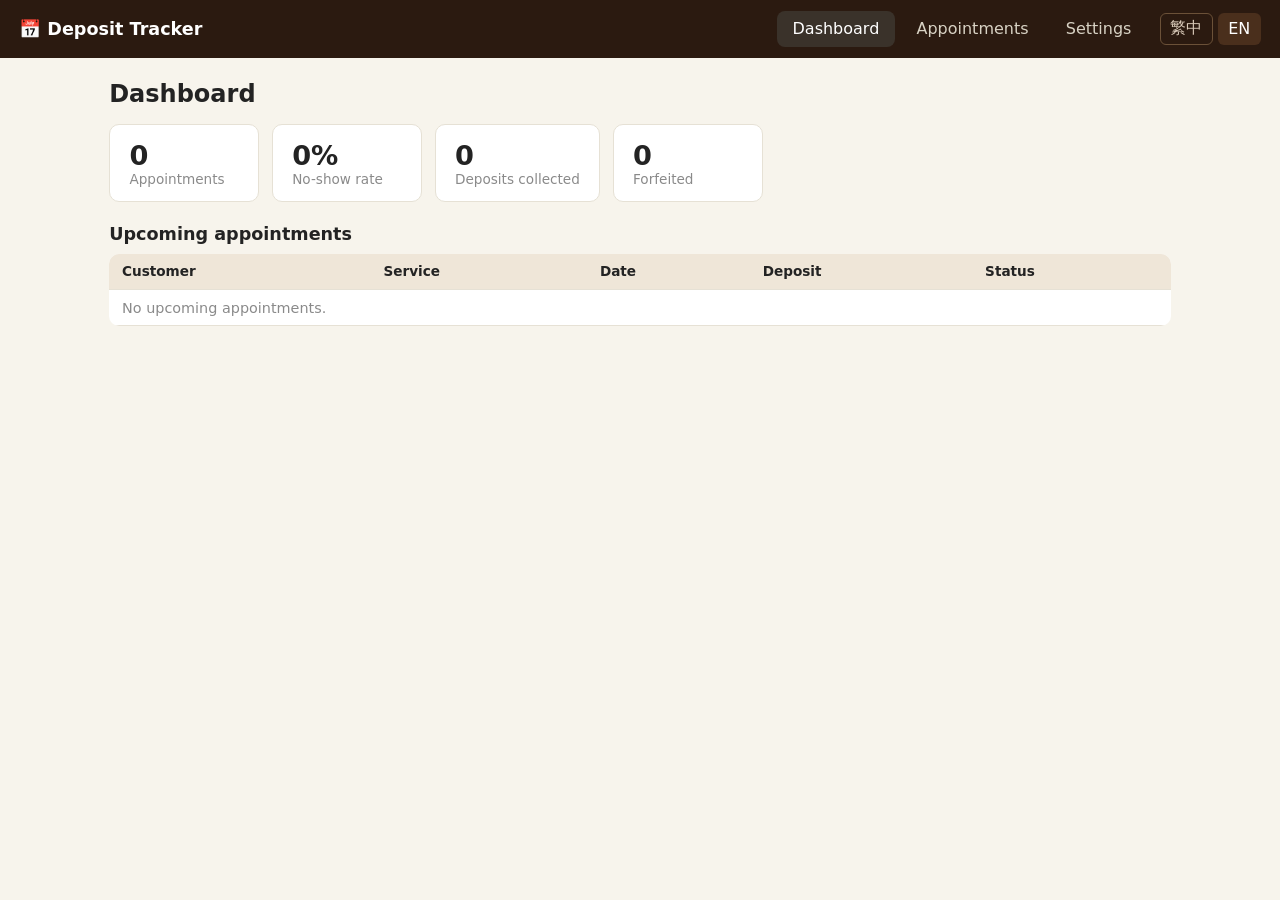
<file: index.html>
<!DOCTYPE html>
<html lang="en">
<head>
<meta charset="utf-8">
<meta name="viewport" content="width=device-width, initial-scale=1">
<title data-i18n="title">No-Show Deposit Tracker</title>
<link rel="stylesheet" href="style.css">
<style>
  .tabs { display: flex; gap: 0.4rem; }
  .tabs button { border: 1px solid transparent; background: transparent; color: #d8d2c4; }
  .tabs button.active { background: #3a322a; color: #fff; }
  .view { display: none; }
  .view.active { display: block; }
  .row-actions { display: flex; gap: 0.3rem; flex-wrap: wrap; }
  .row-actions button { padding: 0.3rem 0.6rem; font-size: 0.85rem; }
  .store-error { background: #f8d7da; color: #721c24; border-radius: 8px;
    padding: 0.6rem 1rem; margin-bottom: 1rem; font-size: 0.9rem; }
  .pill-pending { background: #fff3cd; color: #856404; }
  .pill-paid { background: #d4edda; color: #155724; }
  .pill-waived { background: #e2e3e5; color: #383d41; }
  .pill-forfeited { background: #f8d7da; color: #721c24; }
  .pill-refunded { background: #d1ecf1; color: #0c5460; }
  #frm-settings label { display: block; margin-bottom: 0.8rem; max-width: 560px; }
  #frm-settings input, #frm-settings textarea { width: 100%; margin-top: 0.25rem; }
  .topbar-right { display: flex; align-items: center; gap: 0.8rem; }
  .lang-switch { display: flex; gap: 0.3rem; }
  .lang-switch button { border: 1px solid #6b5138; background: transparent;
    color: #d8c9b8; border-radius: 6px; padding: 0.3rem 0.6rem; cursor: pointer; }
  .lang-switch button.active { background: #4a2f1c; color: #fff;
    border-color: transparent; }
</style>
</head>
<body>
<header class="topbar">
  <div class="brand" data-i18n="brand">📅 Deposit Tracker</div>
  <div class="topbar-right">
  <nav class="tabs">
    <button data-tab="dashboard" class="active" data-i18n="tab_dashboard">Dashboard</button>
    <button data-tab="appointments" data-i18n="tab_appointments">Appointments</button>
    <button data-tab="settings" data-i18n="tab_settings">Settings</button>
  </nav>
  <div class="lang-switch">
    <button type="button" data-lang-btn="zh">繁中</button>
    <button type="button" data-lang-btn="en">EN</button>
  </div>
  </div>
</header>
<main class="container">
  <div id="store-error" class="store-error" style="display:none"></div>

  <!-- Dashboard -->
  <section id="view-dashboard" class="view active">
    <h1 data-i18n="dash_title">Dashboard</h1>
    <section class="cards">
      <div class="card"><div class="card-num" id="st-total">0</div>
        <div class="card-label" data-i18n="card_appointments">Appointments</div></div>
      <div class="card"><div class="card-num" id="st-rate">0%</div>
        <div class="card-label" data-i18n="card_noshow_rate">No-show rate</div></div>
      <div class="card"><div class="card-num" id="st-collected">0</div>
        <div class="card-label" id="lbl-collected"></div></div>
      <div class="card"><div class="card-num" id="st-forfeited">0</div>
        <div class="card-label" id="lbl-forfeited"></div></div>
    </section>
    <section id="overdue-section" style="display:none">
      <h2 data-i18n="overdue_title">⚠️ Deposits pending</h2>
      <table class="tbl">
        <thead><tr>
          <th data-i18n="th_customer">Customer</th><th data-i18n="th_service">Service</th><th data-i18n="th_date">Date</th><th data-i18n="th_deposit">Deposit</th><th></th>
        </tr></thead>
        <tbody id="overdue-body"></tbody>
      </table>
    </section>
    <section id="pastdue-section" style="display:none">
      <h2 data-i18n="pastdue_title">⚠️ Overdue uncollected deposits</h2>
      <table class="tbl">
        <thead><tr>
          <th data-i18n="th_customer">Customer</th><th data-i18n="th_service">Service</th><th data-i18n="th_date">Date</th><th data-i18n="th_deposit">Deposit</th><th></th>
        </tr></thead>
        <tbody id="pastdue-body"></tbody>
      </table>
    </section>
    <section>
      <h2 data-i18n="upcoming_title">Upcoming appointments</h2>
      <table class="tbl">
        <thead><tr>
          <th data-i18n="th_customer">Customer</th><th data-i18n="th_service">Service</th><th data-i18n="th_date">Date</th><th data-i18n="th_deposit">Deposit</th><th data-i18n="th_status">Status</th>
        </tr></thead>
        <tbody id="upcoming-body"></tbody>
      </table>
    </section>
  </section>

  <!-- Appointments -->
  <section id="view-appointments" class="view">
    <h1 data-i18n="appt_title">Appointments</h1>
    <div class="toolbar">
      <div class="search">
        <input type="text" id="f-q" placeholder="Search customer…" data-i18n-ph="ph_search">
        <select id="f-deposit"></select>
        <select id="f-appt"></select>
        <button id="f-apply" data-i18n="btn_filter">Filter</button>
      </div>
      <button id="btn-new-appt" class="primary" data-i18n="btn_new_appt">+ New appointment</button>
    </div>
    <table class="tbl">
      <thead><tr>
        <th data-i18n="th_customer">Customer</th><th data-i18n="th_service">Service</th><th data-i18n="th_date">Date</th>
        <th data-i18n="th_deposit">Deposit</th><th data-i18n="th_appt">Appt</th><th></th>
      </tr></thead>
      <tbody id="appt-rows"></tbody>
    </table>
  </section>

  <!-- Settings -->
  <section id="view-settings" class="view">
    <h1 data-i18n="settings_title">Business settings</h1>
    <p class="muted" data-i18n="settings_note">Your FPS details go into the WhatsApp messages automatically.</p>
    <form id="frm-settings">
      <label><span data-i18n="lbl_business_name">Business name</span> <input name="business_name" id="s-business"></label>
      <label><span data-i18n="lbl_fps_id">FPS ID (phone / email / FPS proxy)</span>
        <input name="fps_id" id="s-fps-id" placeholder="e.g. 91234567" data-i18n-ph="ph_example_phone"></label>
      <label><span data-i18n="lbl_fps_name">FPS account name</span> <input name="fps_name" id="s-fps-name"
             placeholder="e.g. Chan Tai Man" data-i18n-ph="ph_fps_name"></label>
      <label><span data-i18n="lbl_default_deposit">Default deposit amount</span> <input type="number" step="1" min="0"
             name="default_deposit" id="s-deposit"></label>
      <label><span data-i18n="lbl_currency">Currency</span> <input name="currency" id="s-currency" maxlength="3"></label>
      <label><span data-i18n="lbl_deposit_msg">Deposit request message</span>
        <textarea name="deposit_message" id="s-msg1" rows="4"></textarea>
        <div class="muted"><span data-i18n="vars_label">Available:</span> {name} {service} {date} {time}
          {amount} {currency} {fps_id} {fps_name} {business}</div>
      </label>
      <label><span data-i18n="lbl_reminder_msg">Reminder message</span>
        <textarea name="reminder_message" id="s-msg2" rows="4"></textarea>
      </label>
      <button type="submit" class="primary" data-i18n="btn_save">Save settings</button>
      <span id="settings-saved" class="muted"></span>
    </form>
    <hr>
    <h2 data-i18n="backup_title">Backup &amp; restore</h2>
    <div class="row-actions">
      <button type="button" id="btn-export" data-i18n="btn_export">Export data (JSON)</button>
      <button type="button" id="btn-import" data-i18n="btn_import">Import data</button>
      <input type="file" id="file-import" accept=".json,application/json" hidden>
      <span id="backup-msg" class="muted"></span>
    </div>
  </section>

</main>

<dialog id="dlg-appt">
  <form method="dialog" id="frm-appt">
    <h2 data-i18n="dlg_new_appt">New appointment</h2>
    <label><span data-i18n="lbl_customer_name">Customer name</span> <input name="customer_name" required></label>
    <label><span data-i18n="lbl_phone_cc">Phone (with country code, e.g. 85291234567)</span>
      <input name="customer_phone" required></label>
    <label><span data-i18n="lbl_service">Service</span> <input name="service" placeholder="e.g. Haircut + Colour" data-i18n-ph="ph_service"></label>
    <label><span data-i18n="lbl_date">Date</span> <input type="date" name="appt_date" required></label>
    <label><span data-i18n="lbl_time">Time</span> <input type="time" name="appt_time"></label>
    <label><span data-i18n="lbl_deposit_amount">Deposit amount</span> <input type="number" step="1" min="0"
           name="deposit_amount" id="f-deposit-amt"></label>
    <label><span data-i18n="lbl_currency">Currency</span> <input name="currency" value="HKD" maxlength="3"></label>
    <label><span data-i18n="lbl_notes">Notes</span> <textarea name="notes" rows="2"></textarea></label>
    <div class="dlg-actions">
      <button type="submit" class="primary" data-i18n="btn_save_form">Save</button>
      <button type="button" id="btn-cancel-appt" data-i18n="btn_cancel">Cancel</button>
    </div>
  </form>
</dialog>

<dialog id="dlg-edit-appt">
  <form method="dialog" id="frm-edit-appt">
    <h2 data-i18n="dlg_edit_appt">Edit appointment</h2>
    <input type="hidden" name="edit_id">
    <label><span data-i18n="lbl_customer_name">Customer name</span> <input name="customer_name" required></label>
    <label><span data-i18n="lbl_phone_cc">Phone (with country code, e.g. 85291234567)</span>
      <input name="customer_phone" required></label>
    <label><span data-i18n="lbl_service">Service</span> <input name="service" placeholder="e.g. Haircut + Colour" data-i18n-ph="ph_service"></label>
    <label><span data-i18n="lbl_date">Date</span> <input type="date" name="appt_date" required></label>
    <label><span data-i18n="lbl_time">Time</span> <input type="time" name="appt_time"></label>
    <label><span data-i18n="lbl_deposit_amount">Deposit amount</span> <input type="number" step="1" min="0"
           name="deposit_amount"></label>
    <label><span data-i18n="lbl_currency">Currency</span> <input name="currency" maxlength="3"></label>
    <label><span data-i18n="lbl_deposit_status">Deposit status</span> <select name="deposit_status" id="e-deposit-status"></select></label>
    <label><span data-i18n="lbl_appt_status">Appointment status</span> <select name="appt_status" id="e-appt-status"></select></label>
    <label><span data-i18n="lbl_notes">Notes</span> <textarea name="notes" rows="2"></textarea></label>
    <div class="dlg-actions">
      <button type="submit" class="primary" data-i18n="btn_save_form">Save</button>
      <button type="button" id="btn-cancel-edit" data-i18n="btn_cancel">Cancel</button>
    </div>
  </form>
</dialog>

<script src="db.js"></script>
<script src="i18n.js"></script>
<script src="app.js"></script>
</body>
</html>
</file>
<file: style.css>
/* No-Show Deposit Tracker — plain CSS, no frameworks. */
:root {
  --bg: #f7f4ec;
  --card: #ffffff;
  --ink: #232323;
  --muted: #8a8a8a;
  --accent: #9a3412;
  --accent-soft: #f5e3d5;
  --line: #e6e1d5;
  --green: #1e7a4f;
  --green-soft: #ddf0e5;
  --red: #b3261e;
  --red-soft: #fdeceb;
}
* { box-sizing: border-box; }
body {
  margin: 0; background: var(--bg); color: var(--ink);
  font-family: system-ui, -apple-system, "Segoe UI", sans-serif;
}
.topbar {
  display: flex; align-items: center; justify-content: space-between;
  padding: 0.7rem 1.2rem; background: #2b1a10; color: #fff;
}
.brand { font-weight: 700; font-size: 1.1rem; }
.topbar nav a {
  color: #d8c9b8; text-decoration: none; margin-left: 1rem;
  padding: 0.3rem 0.6rem; border-radius: 6px;
}
.topbar nav a.active, .topbar nav a:hover {
  background: #4a2f1c; color: #fff;
}
.container { max-width: 1100px; margin: 0 auto; padding: 1.2rem; }
h1 { margin: 0.2rem 0 1rem; }
h2 { margin: 1.4rem 0 0.6rem; font-size: 1.1rem; }
.muted { color: var(--muted); font-size: 0.9em; }
.cards { display: flex; gap: 0.8rem; flex-wrap: wrap; }
.card {
  background: var(--card); border: 1px solid var(--line);
  border-radius: 10px; padding: 0.9rem 1.2rem; min-width: 150px;
}
.card-num { font-size: 1.7rem; font-weight: 700; }
.card-label { color: var(--muted); font-size: 0.85rem; }
.tbl { width: 100%; border-collapse: collapse; background: var(--card);
  border-radius: 10px; overflow: hidden; }
.tbl th, .tbl td { padding: 0.6rem 0.8rem; text-align: left;
  border-bottom: 1px solid var(--line); }
.tbl thead th { background: #efe6d8; font-size: 0.85rem; }
.pill { display: inline-block; border-radius: 999px;
  padding: 0.15rem 0.6rem; font-size: 0.8rem; background: #eee; }
.pill-pending { background: #fdf3d7; color: #8a6d00; }
.pill-paid { background: var(--green-soft); color: var(--green); }
.pill-waived { background: #e8e8e8; color: #666; }
.pill-forfeited { background: var(--red-soft); color: var(--red); }
.pill-refunded { background: #e3ecf7; color: #2a5a8a; }
.toolbar { display: flex; gap: 0.8rem; align-items: center;
  margin-bottom: 1rem; flex-wrap: wrap; }
.search { display: flex; gap: 0.4rem; flex-wrap: wrap; }
input, select, textarea {
  font: inherit; padding: 0.45rem 0.6rem; border: 1px solid var(--line);
  border-radius: 8px; background: #fff;
}
button {
  font: inherit; padding: 0.45rem 0.9rem; border-radius: 8px;
  border: 1px solid var(--line); background: #fff; cursor: pointer;
}
button.primary { background: var(--accent); color: #fff;
  border-color: var(--accent); }
button:hover { filter: brightness(0.96); }
dialog { border: 1px solid var(--line); border-radius: 12px;
  padding: 1.2rem; width: min(480px, 92vw); }
dialog label { display: block; margin-bottom: 0.7rem; font-size: 0.9rem; }
dialog input, dialog select, dialog textarea {
  width: 100%; margin-top: 0.25rem; }
.dlg-actions { display: flex; gap: 0.6rem; justify-content: flex-end;
  margin-top: 0.8rem; }
#frm-settings { max-width: 640px; }
#frm-settings label { display: block; margin-bottom: 0.9rem; }
#frm-settings input, #frm-settings textarea {
  width: 100%; margin-top: 0.25rem; }
.row-actions { display: flex; gap: 0.35rem; flex-wrap: wrap; }
.row-actions button { padding: 0.3rem 0.6rem; font-size: 0.85rem; }
</file>
